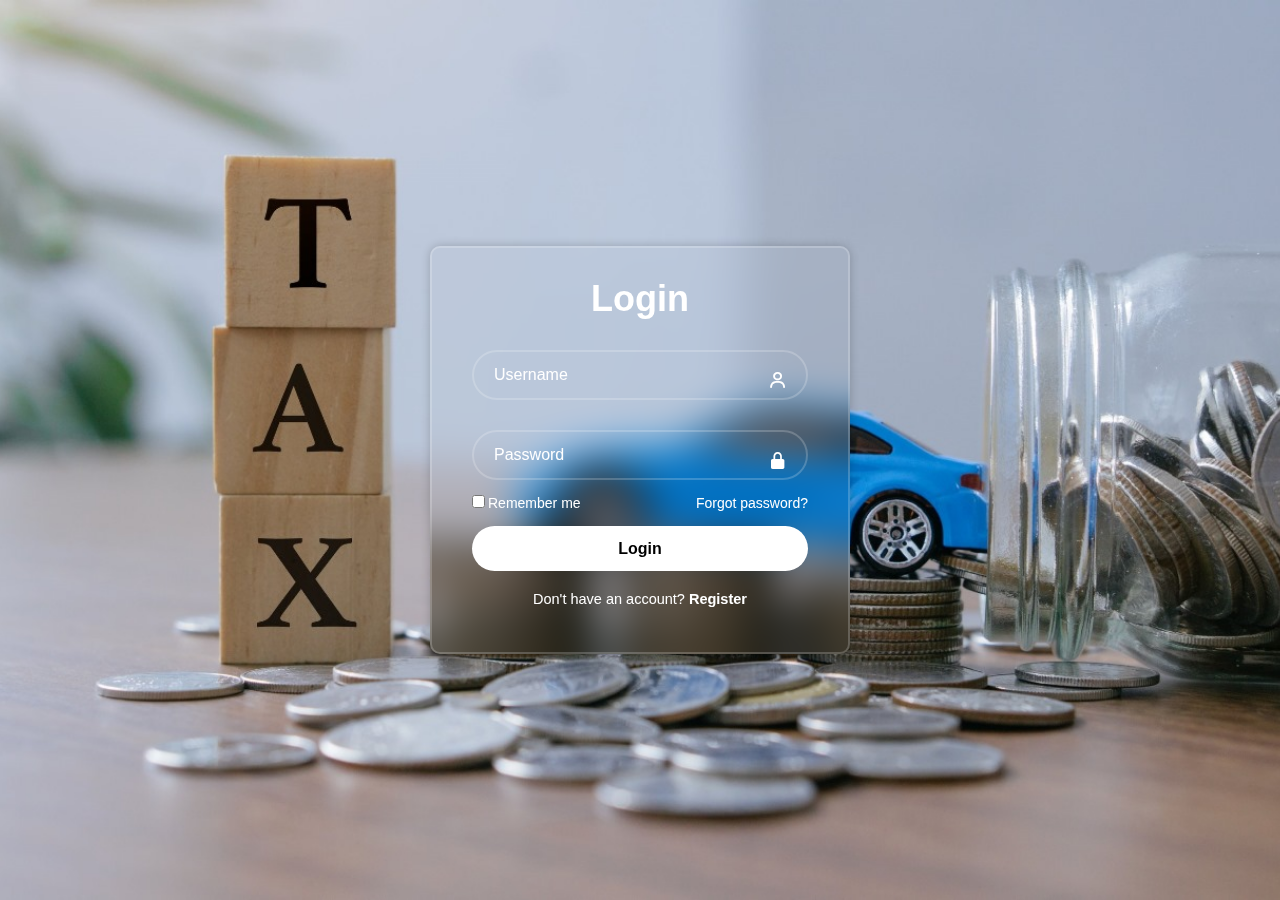
<file: index.html>
<!DOCTYPE html>
<html lang="en">

<head>
    <title>Login form</title>
    <link rel="stylesheet" href="styles.css">
    <link href='https://unpkg.com/boxicons@2.1.4/css/boxicons.min.css' rel='stylesheet'>
</head>

<body>

    <div class="wrapper">
        <form action="" onsubmit="checkLogin(event)">
            <h1>Login</h1>
            <div class="input-box">
                <input type="text" id="username" placeholder="Username" required>
                <i class='bx bx-user'></i>
            </div>

            <div class="input-box">
                <input type="password" id="password" placeholder="Password" required>
                <i class='bx bxs-lock-alt'></i>
            </div>

            <div class="remember-forgot">
                <label><input type="checkbox">Remember me</label>
                <a href="#">Forgot password?</a>
            </div>

            <button type="submit" class="btn" id="login-box">Login</button>

            <div class="register-link">
                <p>Don't have an account? <a href="login2.html" id="register-box">Register</a></p>
            </div>
        </form>
    </div>

    <script>
        function checkLogin(event) {
            event.preventDefault();

            let username = document.getElementById("username").value;
            let password = document.getElementById("password").value;

            if (username === "Kelompok 5" && password === "siswa-nf23") {
                window.location.href = ""; // masukkan nama web page nya
            } else {
                alert("Username dan password yang Anda masukkan tidak valid");
            }
        }
    </script>
</body>

</html>
</file>
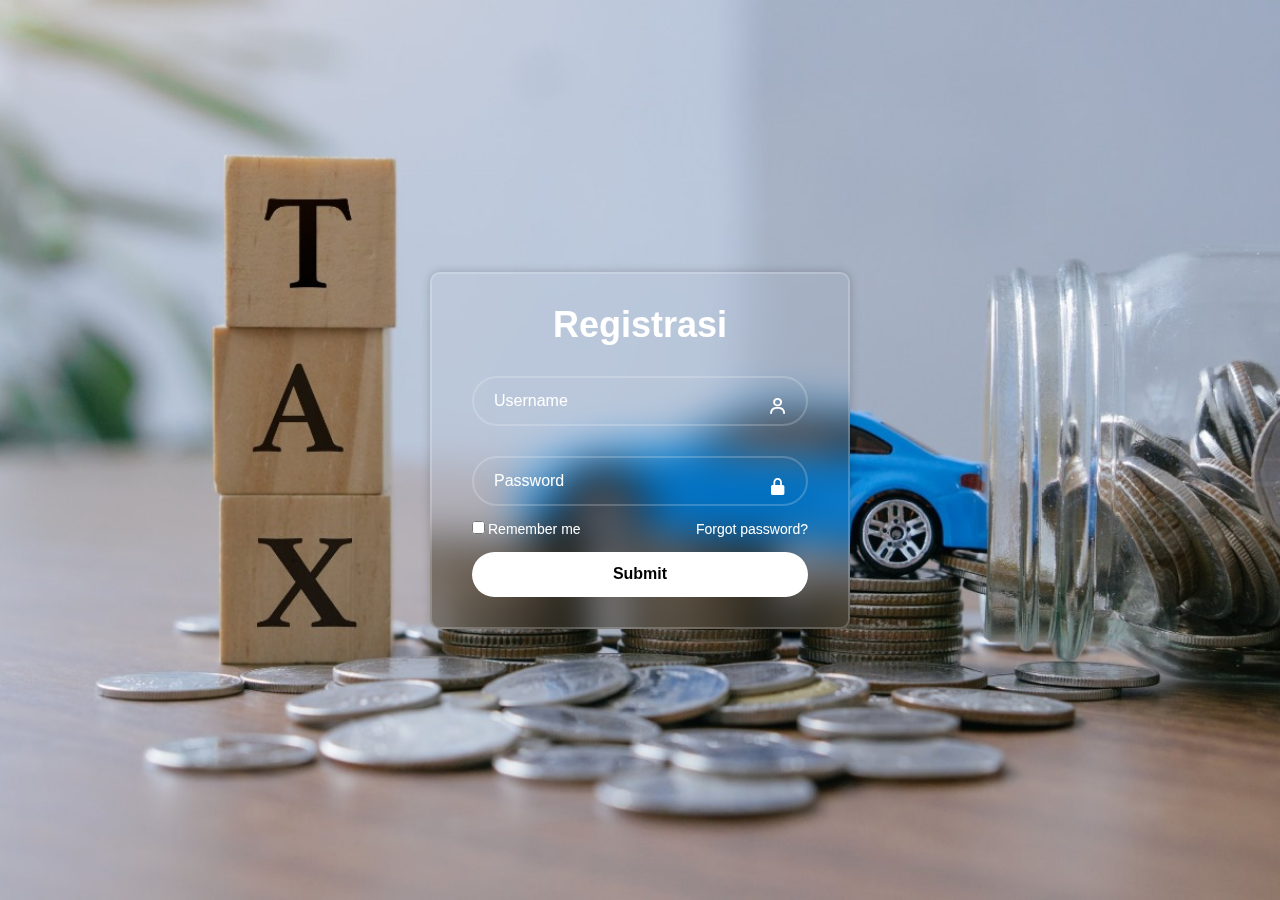
<file: registrasi.html>
<!DOCTYPE html>
<html lang="en">

<head>
    <title>Login form</title>
    <link rel="stylesheet" href="styles.css">
    <link href='https://unpkg.com/boxicons@2.1.4/css/boxicons.min.css' rel='stylesheet'>
</head>

<body>

    <div class="wrapper">
        <form action="" onsubmit="checkLogin(event)">
            <h1>Registrasi</h1>
            <div class="input-box">
                <input type="text" id="username" placeholder="Username" required>
                <i class='bx bx-user'></i>
            </div>

            <div class="input-box">
                <input type="password" id="password" placeholder="Password" required>
                <i class='bx bxs-lock-alt'></i>
            </div>

            <div class="remember-forgot">
                <label><input type="checkbox">Remember me</label>
                <a href="#">Forgot password?</a>
            </div>

            <button type="submit" class="btn" id="login-box">Submit</button>

        </form>
    </div>

    <script>
        function checkLogin(event) {
            event.preventDefault();

            let username = document.getElementById("username").value;
            let password = document.getElementById("password").value;

            if (username === "Kelompok 5" && password === "siswa-nf23") {
                window.location.href = "index.html"; // masukkan nama web page nya
            } else {
                alert("Username dan password yang Anda masukkan tidak valid");
            }
        }
    </script>
</body>

</html>
</file>
<file: styles.css>
* {
    font-family: Arial, Helvetica, sans-serif;
    margin: 0;
    padding: 0;
    box-sizing: border-box;
}

body {
    display: flex;
    justify-content: center;
    align-items: center;
    min-height: 100vh;
    background: url(gambar/slebew.jpg) no-repeat;
    background-size: cover;
    background-position: center;
    animation-name: fade;
    animation-duration: 1.5s;
}

.wrapper {
    width: 420px;
    background: transparent;
    backdrop-filter: blur(20px);
    border: 2px solid rgba(255, 255, 255, 0.2);
    box-shadow: 0 0 10px rgba(0, 0, 0, 0.2);
    color: white;
    border-radius: 10px;
    padding: 30px 40px;
}

.wrapper h1 {
    font-size: 36px;
    text-align: center;
}

.wrapper .input-box {
    position: relative;
    width: 100%;
    height: 50px;
    margin: 30px 0;
}

.input-box input {
    width: 100%;
    height: 100%;
    background: transparent;
    border: none;
    outline: none;
    border: 2px solid rgba(255, 255, 255, 0.2);
    border-radius: 40px;
    font-size: 16px;
    color: white;
    padding: 20px;
}

.input-box input::placeholder {
    color: white;
}

.input-box i {
    position: absolute;
    right: 20px;
    bottom: 50%;
    top: 40%;
    font-size: 20px;
}

.wrapper .remember-forgot {
    display: flex;
    justify-content: space-between;
    font-size: 14px;
    margin: -15px 0 15px;
}

.remember-forgot label input {
    accent-color: white;
    margin-right: 3px;
}

.remember-forgot a {
    color: white;
    text-decoration: none;
}

.remember-forgot a:hover {
    text-decoration: underline;
}

.wrapper .btn {
    width: 100%;
    height: 45px;
    background: white;
    border: none;
    outline: none;
    border-radius: 40px;
    box-shadow: 0 0 10px rgba(0, 0, 0, -1);
    cursor: pointer;
    font-size: 16px;
    color: black;
    font-weight: 600;
}

.wrapper .register-link {
    font-size: 14.5px;
    text-align: center;
    margin: 20px 0 15px;
}

.register-link p a {
    color: white;
    text-decoration: none;
    font-weight: 600;
}

.register-link p a:hover {
    text-decoration: underline;
}
 
@keyframes fade {
    from {
        opacity: 0;
        transform: translateX(300px);
    }
    to {
        opacity: 1;
    }
}

@media (max-width: 768px) {
    .wrapper {
        padding: 30px 10%;
    }
}

@media (max-width: 576px) {
    .wrapper {
        padding: 30px 15%;
    }
}

@media (max-width: 430px) {
    .wrapper {
        padding: 30px 20%;
    }
}
</file>
